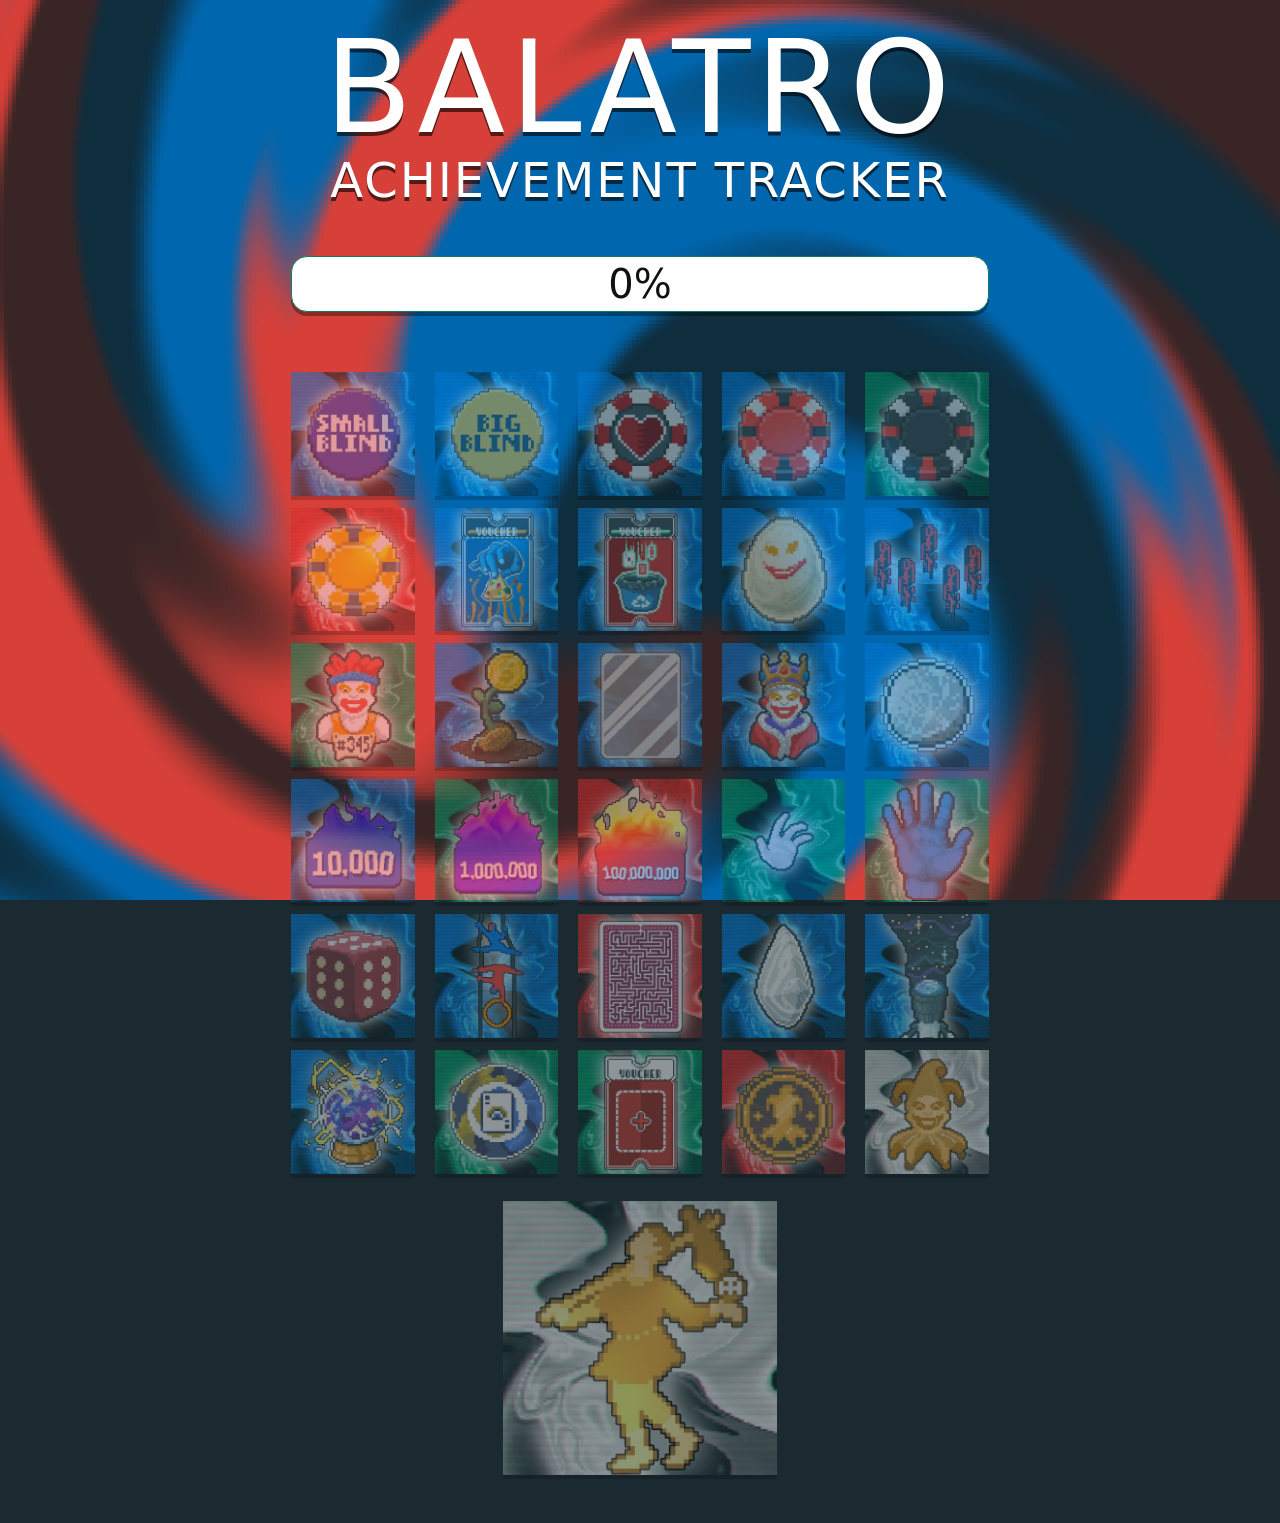
<file: frontend/index.html>
<!DOCTYPE html>
<html lang="en">
<head>
    <meta charset="UTF-8">
    <meta name="viewport" content="width=device-width, initial-scale=1.0">
    <title>Balatro Achievement Tracker</title>
    <link rel="stylesheet" href="css/style.css">
    <link rel="stylesheet" href="css/progress.css">
    <link rel="stylesheet" href="css/popup.css">
    <link rel="stylesheet" href="css/background.css">
</head>
<body>
    <!-- The animated swirl behind the page, drawn by background.js.
         aria-hidden hides it from screen readers because it's only decoration. -->
    <canvas class="background" aria-hidden="true"></canvas>
    <main class="page">
        <header class="title">
            <h1>Balatro</h1>
            <p>Achievement Tracker</p>
        </header>
        <div class="progress" role="progressbar" aria-label="Achievements completed" aria-valuemin="0" aria-valuemax="100" aria-valuenow="0">
            <div class="progress-fill"></div>
            <span class="progress-text">0%</span>
        </div>
        <div class="grid">
            <button type="button" aria-haspopup="dialog">
                <img src="assets/achievements/Bal_01.webp" alt="Ante Up!" class="image">
            </button>
            <button type="button" aria-haspopup="dialog">
                <img src="assets/achievements/Bal_02.webp" alt="Ante Upper!" class="image">
            </button>
            <button type="button" aria-haspopup="dialog">
                <img src="assets/achievements/Bal_03.webp" alt="Heads Up" class="image">
            </button>
            <button type="button" aria-haspopup="dialog">
                <img src="assets/achievements/Bal_04.webp" alt="Low Stakes" class="image">
            </button>
            <button type="button" aria-haspopup="dialog">
                <img src="assets/achievements/Bal_05.webp" alt="Mid Stakes" class="image">
            </button>
            <button type="button" aria-haspopup="dialog">
                <img src="assets/achievements/Bal_06.webp" alt="High Stakes" class="image">
            </button>
            <button type="button" aria-haspopup="dialog">
                <img src="assets/achievements/Bal_07.webp" alt="Card Player" class="image">
            </button>
            <button type="button" aria-haspopup="dialog">
                <img src="assets/achievements/Bal_08.webp" alt="Card Discarder" class="image">
            </button>
            <button type="button" aria-haspopup="dialog">
                <img src="assets/achievements/Bal_09.webp" alt="Nest Egg" class="image">
            </button>
            <button type="button" aria-haspopup="dialog">
                <img src="assets/achievements/Bal_10.webp" alt="Flushed" class="image">
            </button>
            <button type="button" aria-haspopup="dialog">
                <img src="assets/achievements/Bal_11.webp" alt="Speedrunner" class="image">
            </button>
            <button type="button" aria-haspopup="dialog">
                <img src="assets/achievements/Bal_12.webp" alt="ROI" class="image">
            </button>
            <button type="button" aria-haspopup="dialog">
                <img src="assets/achievements/Bal_13.webp" alt="Shattered" class="image">
            </button>
            <button type="button" aria-haspopup="dialog">
                <img src="assets/achievements/Bal_14.webp" alt="Royale" class="image">
            </button>
            <button type="button" aria-haspopup="dialog">
                <img src="assets/achievements/Bal_15.webp" alt="Retrograde" class="image">
            </button>
            <button type="button" aria-haspopup="dialog">
                <img src="assets/achievements/Bal_16.webp" alt="10K" class="image">
            </button>
            <button type="button" aria-haspopup="dialog">
                <img src="assets/achievements/Bal_17.webp" alt="1,000K" class="image">
            </button>
            <button type="button" aria-haspopup="dialog">
                <img src="assets/achievements/Bal_18.webp" alt="100,000K" class="image">
            </button>
            <button type="button" aria-haspopup="dialog">
                <img src="assets/achievements/Bal_19.webp" alt="Tiny Hands" class="image">
            </button>
            <button type="button" aria-haspopup="dialog">
                <img src="assets/achievements/Bal_20.webp" alt="Big Hands" class="image">
            </button>
            <button type="button" aria-haspopup="dialog">
                <img src="assets/achievements/Bal_21.webp" alt="You Get What You Get" class="image">
            </button>
            <button type="button" aria-haspopup="dialog">
                <img src="assets/achievements/Bal_22.webp" alt="Rule Bender" class="image">
            </button>
            <button type="button" aria-haspopup="dialog">
                <img src="assets/achievements/Bal_23.webp" alt="Rule Breaker" class="image">
            </button>
            <button type="button" aria-haspopup="dialog">
                <img src="assets/achievements/Bal_24.webp" alt="Legendary" class="image">
            </button>
            <button type="button" aria-haspopup="dialog">
                <img src="assets/achievements/Bal_25.webp" alt="Astronomy" class="image">
            </button>
            <button type="button" aria-haspopup="dialog">
                <img src="assets/achievements/Bal_26.webp" alt="Cartomancy" class="image">
            </button>
            <button type="button" aria-haspopup="dialog">
                <img src="assets/achievements/Bal_27.webp" alt="Clairvoyance" class="image">
            </button>
            <button type="button" aria-haspopup="dialog">
                <img src="assets/achievements/Bal_28.webp" alt="Extreme Couponer" class="image">
            </button>
            <button type="button" aria-haspopup="dialog">
                <img src="assets/achievements/Bal_29.webp" alt="Completionist" class="image">
            </button>
            <button type="button" aria-haspopup="dialog">
                <img src="assets/achievements/Bal_30.webp" alt="Completionist+" class="image">
            </button>
            <!-- The last achievement gets a big tile of its own (see .final in style.css). -->
            <button type="button" aria-haspopup="dialog" class="final">
                <img src="assets/achievements/Bal_31.webp" alt="Completionist++" class="image">
            </button>
        </div>
    </main>
    <!-- The popup that opens when an achievement is clicked. It stays hidden until
         onclick.js fills it in and calls showModal(). -->
    <dialog class="popup" aria-labelledby="popup-name" tabindex="-1">
        <div class="popup-content">
            <button type="button" class="popup-close" aria-label="Close">X</button>
            <img alt="" class="popup-image">
            <h2 id="popup-name" class="popup-name"></h2>
            <hr>
            <p class="popup-description"></p>
            <hr>
            <p class="popup-tip"></p>
            <hr>
            <p class="popup-reward"></p>
            <button type="button" class="popup-complete" aria-pressed="false">Complete</button>
        </div>
    </dialog>
    <!-- Order matters: onclick.js uses achievements (from achievements.js)
         and updateProgress (from progress.js), so those load first. -->
    <script src="js/achievements.js"></script>
    <script src="js/progress.js"></script>
    <script src="js/storage.js"></script>
    <script src="js/onclick.js"></script>
    <script src="js/background.js"></script>
</body>
</html>
</file>
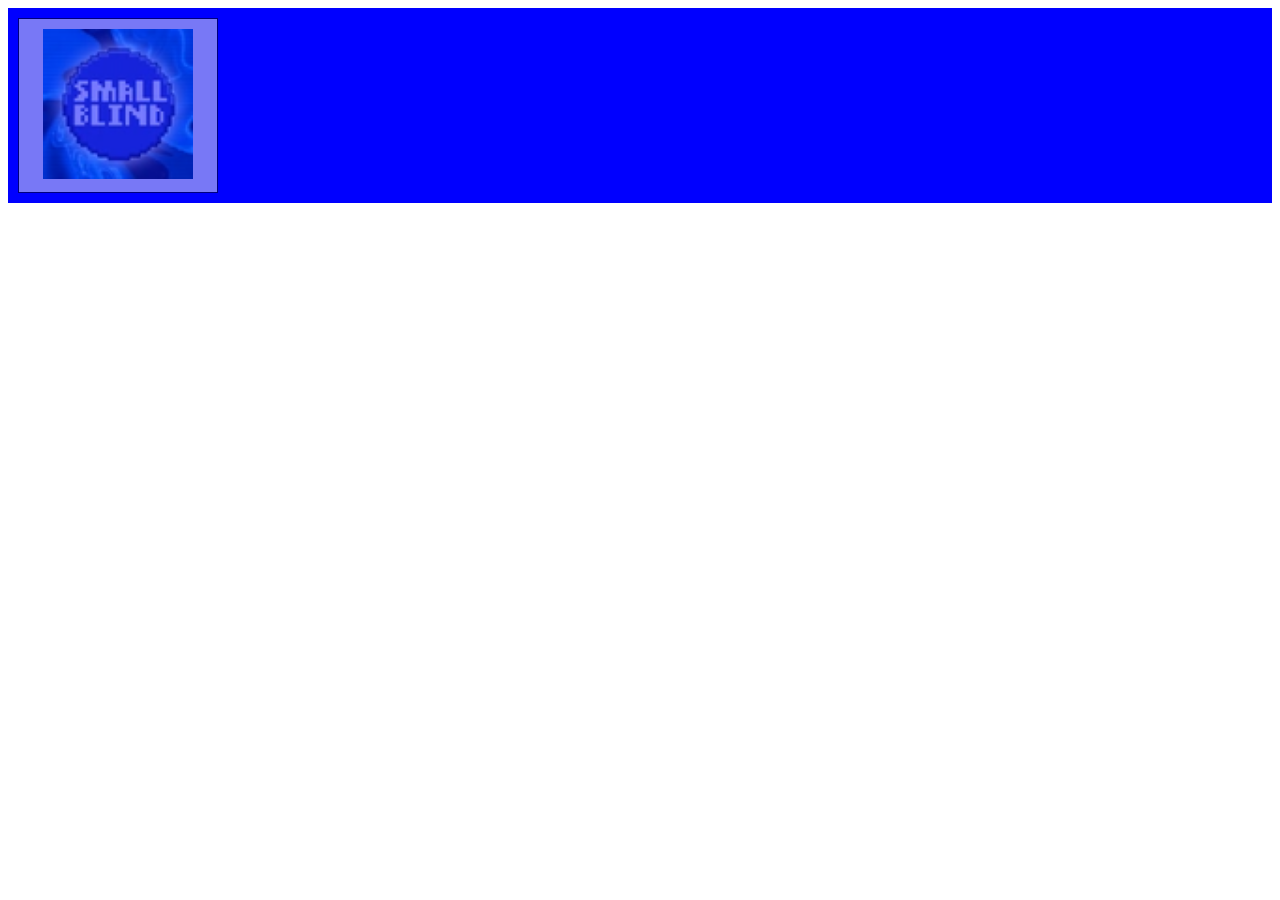
<file: main.html>
<!DOCTYPE html>
<html lang="en">
<head>
    <meta charset="UTF-8">
    <meta name="viewport" content="width=device-width, initial-scale=1.0">
    <title>Document</title>
    <link rel="stylesheet" href="style.css">
</head>
<body>
    <div class="grid">
        <button id="id">
            <img src="Bal_01.webp" class="image">
        </button>   
    </div>

    <script src="onclick.js"></script>
</body>
</html>
</file>
<file: frontend/css/style.css>
/* Colours taken from the Figma design, stored once so they're easy to change. */
:root {
    --background: #d9d9d9;
    --text: #111111;
    --green: #0b7f5f;
    --white: #ffffff;
    /* Behind the swirl. You only see it if the swirl can't load. */
    --page-background: #1b2a30;
    /* The game's shadows are hard (not blurry) and drop straight down.
       The parts are: 0 = no sideways shift, 4px = shift down, 0 = no blur, then the colour. */
    --shadow: 0 4px 0 rgba(0, 0, 0, 0.35);
}

/* Make width/height include padding and borders (a common CSS reset). */
*,
*::before,
*::after {
    box-sizing: border-box;
}

body {
    margin: 0;
    background-color: var(--page-background);
    color: var(--text);
    font-family: Inter, system-ui, -apple-system, "Segoe UI", Roboto, sans-serif;
}

/* One centred column that holds the title, progress bar and grid. */
.page {
    width: 100%;
    max-width: 730px;
    margin: 0 auto;
    padding: 24px 16px 48px;
}

/* ---------- Title ---------- */
.title {
    text-align: center;
    text-transform: uppercase;
    margin-bottom: 48px;
    color: var(--white); /* light text so it reads well on the dark swirl */
    text-shadow: 0 4px 0 rgba(0, 0, 0, 0.6); /* a hard drop shadow, like the game's text */
}

.title h1 {
    margin: 0;
    font-weight: 400;
    font-size: clamp(56px, 18vw, 128px);
    line-height: 1;
    letter-spacing: 0.04em;
}

.title p {
    margin: 0;
    font-size: clamp(22px, 6.5vw, 48px);
    letter-spacing: 0.04em;
}

/* ---------- Achievement grid ---------- */
.grid {
    display: grid;
    grid-template-columns: repeat(5, 1fr);
    gap: 12px 20px; /* row gap, column gap */
}

.grid button {
    padding: 0;
    border: none;
    background: none;
    cursor: pointer;
    opacity: 0.5; /* not completed yet: faded */
    /* drop-shadow follows the shape of the image, unlike box-shadow which is always a box. */
    filter: drop-shadow(var(--shadow));
}

/* Completionist++ sits on its own row in the middle 3 of the 5 columns.
   Grid lines are numbered 1 to 6, so "2 / 5" means "start at line 2, stop at line 5".
   The tile then only uses 2/3 of that space, and justify-self keeps it centred. */
.grid button.final {
    grid-column: 2 / 5;
    width: 66.667%;
    justify-self: center;
    margin-top: 15px;
}

.grid button.completed {
    opacity: 1;
}

/* ---------- Hover animation ---------- */
/* "transition" tells the browser to animate between the normal look and the hover
   look instead of jumping straight there. 0.15s is quick enough to feel snappy. */
.grid button {
    transition: transform 0.15s ease, filter 0.15s ease;
}

/* "hover: hover" means "only on devices with a mouse". On phones there's no real
   hover, and the tile would stay lifted after you tap it. */
@media (hover: hover) {
    /* Lift the tile up, make it a little bigger and tilt it, like picking up a card
       in the game. The shadow moves further down so it looks higher off the page. */
    .grid button:hover {
        transform: translateY(-6px) scale(1.05) rotate(-2deg);
        filter: drop-shadow(0 10px 0 rgba(0, 0, 0, 0.35));
    }
}

/* People who turn on "reduce motion" get no movement, just the bigger shadow. */
@media (prefers-reduced-motion: reduce) {
    .grid button {
        transition: none;
    }

    .grid button:hover {
        transform: none;
    }
}

/* Show a clear outline when someone uses the keyboard (Tab key) to move around. */
.grid button:focus-visible {
    outline: 3px solid var(--white); /* white shows up better than green on the swirl */
    outline-offset: 2px;
}

.image {
    display: block;
    width: 100%;
    height: auto;
    aspect-ratio: 1 / 1;
}
</file>
<file: frontend/css/progress.css>
/* Styles for the progress bar at the top of the page.
   The colour variables (--green, --white) are defined in style.css. */
.progress {
    position: relative;
    height: 56px;
    margin-bottom: 60px;
    background-color: var(--white);
    border: 1px solid var(--green);
    border-radius: 16px;
    overflow: hidden; /* keeps the green fill inside the rounded corners */
    box-shadow: var(--shadow); /* --shadow is defined in style.css */
}

.progress-fill {
    height: 100%;
    width: 0%; /* JavaScript changes this as achievements are checked off */
    background-color: var(--green);
    transition: width 0.3s ease;
}

/* The percentage sits on top of the bar, centred. */
.progress-text {
    position: absolute;
    inset: 0;
    display: flex;
    align-items: center;
    justify-content: center;
    font-size: 40px;
}
</file>
<file: frontend/css/popup.css>
/* Styles for the achievement popup (the <dialog> in index.html).
   The colour variables (--background, --text, --green, --white) are defined in style.css. */

/* The dialog itself has no padding, so every pixel of it is covered by .popup-content.
   That's what lets onclick.js tell "clicked inside the box" apart from "clicked outside". */
.popup {
    width: min(90vw, 460px);
    padding: 0;
    border: none;
    border-radius: 24px;
    background-color: var(--background);
    color: var(--text);
    box-shadow: var(--shadow); /* --shadow is defined in style.css */
}

/* ::backdrop is the layer the browser puts between the popup and the page.
   A see-through black makes the rest of the page look faded and darker. */
/* The popup box gets focus when it opens (see openPopup in onclick.js), so the X
   doesn't light up straight away. It doesn't need a focus outline of its own. */
.popup:focus {
    outline: none;
}

.popup::backdrop {
    background-color: rgba(0, 0, 0, 0.75);
}

/* Stop the page behind from scrolling while the popup is open. */
body:has(.popup[open]) {
    overflow: hidden;
}

.popup-content {
    position: relative; /* lets the X button be placed relative to this box */
    display: flex;
    flex-direction: column;
    align-items: center;
    gap: 14px;
    padding: 28px;
    text-align: center;
    font-size: 24px;
}

.popup-image {
    display: block;
    width: 190px;
    height: 190px;
    image-rendering: pixelated; /* keeps the pixel art sharp instead of blurry */
}

.popup-name,
.popup-content p {
    margin: 0;
    font-size: inherit;
    font-weight: 400;
}

/* The dark lines between each section. */
.popup-content hr {
    width: 60%;
    margin: 0;
    border: none;
    border-top: 3px solid var(--text);
}

/* ---------- X (close) button, top right ---------- */
.popup-close {
    position: absolute;
    top: 16px;
    right: 16px;
    width: 46px;
    height: 46px;
    padding: 0;
    border: 3px solid var(--text);
    border-radius: 50%; /* turns the square into a circle */
    background: none;
    color: var(--text);
    font-size: 22px;
    line-height: 1;
    cursor: pointer;
}

/* ---------- Complete button ---------- */
.popup-complete {
    margin-top: 8px;
    padding: 10px 46px;
    border: none;
    border-radius: 6px;
    background-color: var(--green);
    color: var(--white);
    font: inherit;
    font-size: 20px;
    font-weight: 700;
    letter-spacing: 0.06em;
    text-transform: uppercase;
    box-shadow: var(--shadow);
    cursor: pointer;
}

/* Once the achievement is done, the button turns grey. Clicking it again undoes it. */
.popup-complete[aria-pressed="true"] {
    background-color: #6b6b6b;
}

.popup-close:focus-visible,
.popup-complete:focus-visible {
    outline: 3px solid var(--green);
    outline-offset: 2px;
}
</file>
<file: frontend/css/background.css>
/* The canvas that js/background.js draws the animated swirl on. */
.background {
    position: fixed; /* stays put while the page scrolls */
    inset: 0; /* stretch from every edge of the window */
    width: 100%;
    height: 100%;
    z-index: -1; /* sit behind everything else on the page */
    /* The canvas is drawn smaller than the screen and stretched up.
       "pixelated" keeps the pixels sharp and blocky instead of blurry. */
    image-rendering: pixelated;
}
</file>
<file: style.css>
.grid {
    display: grid;
    grid-template-columns: 200px 200px 200px ;
    background-color: blue;
    padding: 10px;
    gap: 10px;
}

.grid button {
  border: 1px solid black;
  padding: 10px;
  gap: 10px;
  text-align: center;
  opacity: 50%;
}

.image {
  height: 150px;
  width: 150px;
}
</file>
